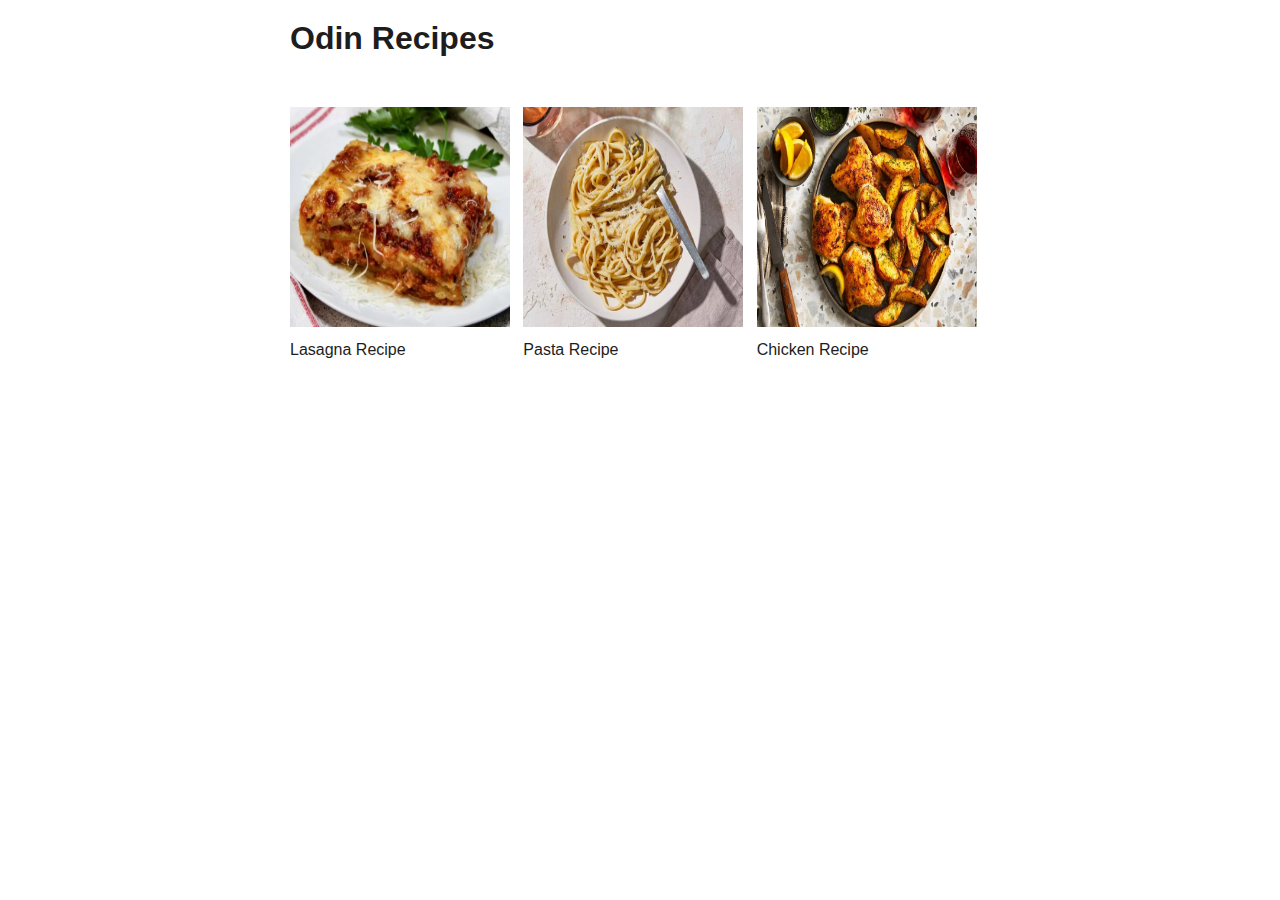
<file: index.html>
<!DOCTYPE html>
<html lang="en">

<head>
    <meta charset="UTF-8">
    <meta http-equiv="X-UA-Compatible" content="IE=edge">
    <meta name="viewport" content="width=device-width, initial-scale=1.0">
    <title>Odin Recipes</title>
    <link rel="stylesheet" href="style.css">
</head>

<body>
    <div>
        <nav>
            <a href="index.html">
                <h1>Odin Recipes</h1>
            </a>
        </nav>

        <section>
            <div class="card">
                <a href="recipes/lasagna.html">
                    <img src="recipes/lasagna.jpg" alt="Lasagna Photo">
                    Lasagna Recipe
                </a>
            </div>

            <div class="card">
                <a href="recipes/pasta.html">
                    <img src="recipes/pasta.jpg" alt="Pasta Photo">
                    Pasta Recipe
                </a>
            </div>

            <div class="card">
                <a href="recipes/chicken.html">
                    <img src="recipes/chicken.jpg" alt="Chicken Photo">
                    Chicken Recipe
                </a>
            </div>
        </section>

    </div>
</body>

</html>
</file>
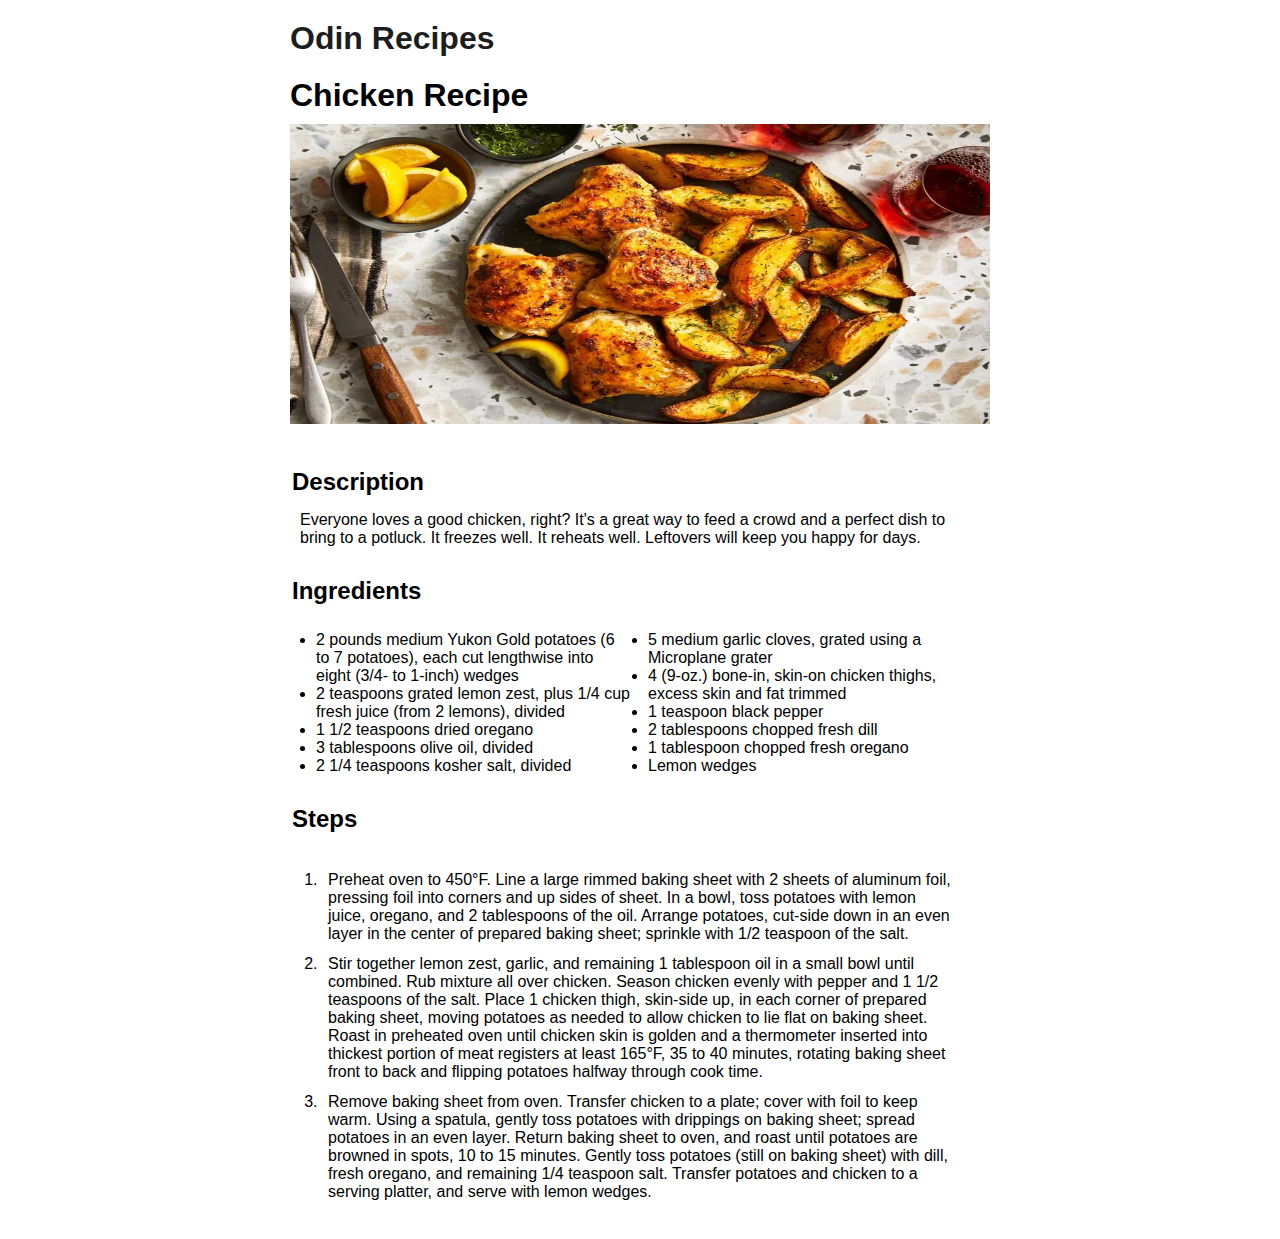
<file: recipes/chicken.html>
<!DOCTYPE html>
<html lang="en">

<head>
    <meta charset="UTF-8">
    <meta http-equiv="X-UA-Compatible" content="IE=edge">
    <meta name="viewport" content="width=device-width, initial-scale=1.0">
    <title>Recipes: Chicken</title>
    <link rel="stylesheet" href="../style.css">
</head>

<body>
    <div>
        <nav>
            <a href="../index.html">
                <h1>Odin Recipes</h1>
            </a>
        </nav>

        <h1>Chicken Recipe</h1>
        <img src="chicken.jpg" alt="Chicken Photo">

        <h2>Description</h2>
        <p>
            Everyone loves a good chicken, right? It's a great way to feed a crowd and a perfect
            dish to bring to a potluck. It freezes well. It reheats well.
            Leftovers will keep you happy for days.
        </p>

        <h2>Ingredients</h2>
        <ul>
            <li>2 pounds medium Yukon Gold potatoes (6 to 7 potatoes), each cut lengthwise into eight (3/4- to 1-inch)
                wedges</li>
            <li>2 teaspoons grated lemon zest, plus 1/4 cup fresh juice (from 2 lemons), divided</li>
            <li>1 1/2 teaspoons dried oregano</li>
            <li>3 tablespoons olive oil, divided</li>
            <li>2 1/4 teaspoons kosher salt, divided</li>
            <li>5 medium garlic cloves, grated using a Microplane grater</li>
            <li>4 (9-oz.) bone-in, skin-on chicken thighs, excess skin and fat trimmed</li>
            <li>1 teaspoon black pepper</li>
            <li>2 tablespoons chopped fresh dill</li>
            <li>1 tablespoon chopped fresh oregano</li>
            <li>Lemon wedges</li>
        </ul>

        <h2>Steps</h2>
        <ol>
            <li>Preheat oven to 450°F. Line a large rimmed baking sheet with 2 sheets of aluminum foil, pressing foil
                into
                corners and up sides of sheet. In a bowl, toss potatoes with lemon juice, oregano, and 2 tablespoons of
                the
                oil. Arrange potatoes, cut-side down in an even layer in the center of prepared baking sheet; sprinkle
                with
                1/2 teaspoon of the salt.</li>
            <li>Stir together lemon zest, garlic, and remaining 1 tablespoon oil in a small bowl until combined. Rub
                mixture
                all over chicken. Season chicken evenly with pepper and 1 1/2 teaspoons of the salt. Place 1 chicken
                thigh,
                skin-side up, in each corner of prepared baking sheet, moving potatoes as needed to allow chicken to lie
                flat on baking sheet. Roast in preheated oven until chicken skin is golden and a thermometer inserted
                into
                thickest portion of meat registers at least 165°F, 35 to 40 minutes, rotating baking sheet front to back
                and
                flipping potatoes halfway through cook time.</li>
            <li>Remove baking sheet from oven. Transfer chicken to a plate; cover with foil to keep warm. Using a
                spatula,
                gently toss potatoes with drippings on baking sheet; spread potatoes in an even layer. Return baking
                sheet
                to oven, and roast until potatoes are browned in spots, 10 to 15 minutes. Gently toss potatoes (still on
                baking sheet) with dill, fresh oregano, and remaining 1/4 teaspoon salt. Transfer potatoes and chicken
                to a
                serving platter, and serve with lemon wedges.</li>
        </ol>
    </div>
</body>

</html>
</file>
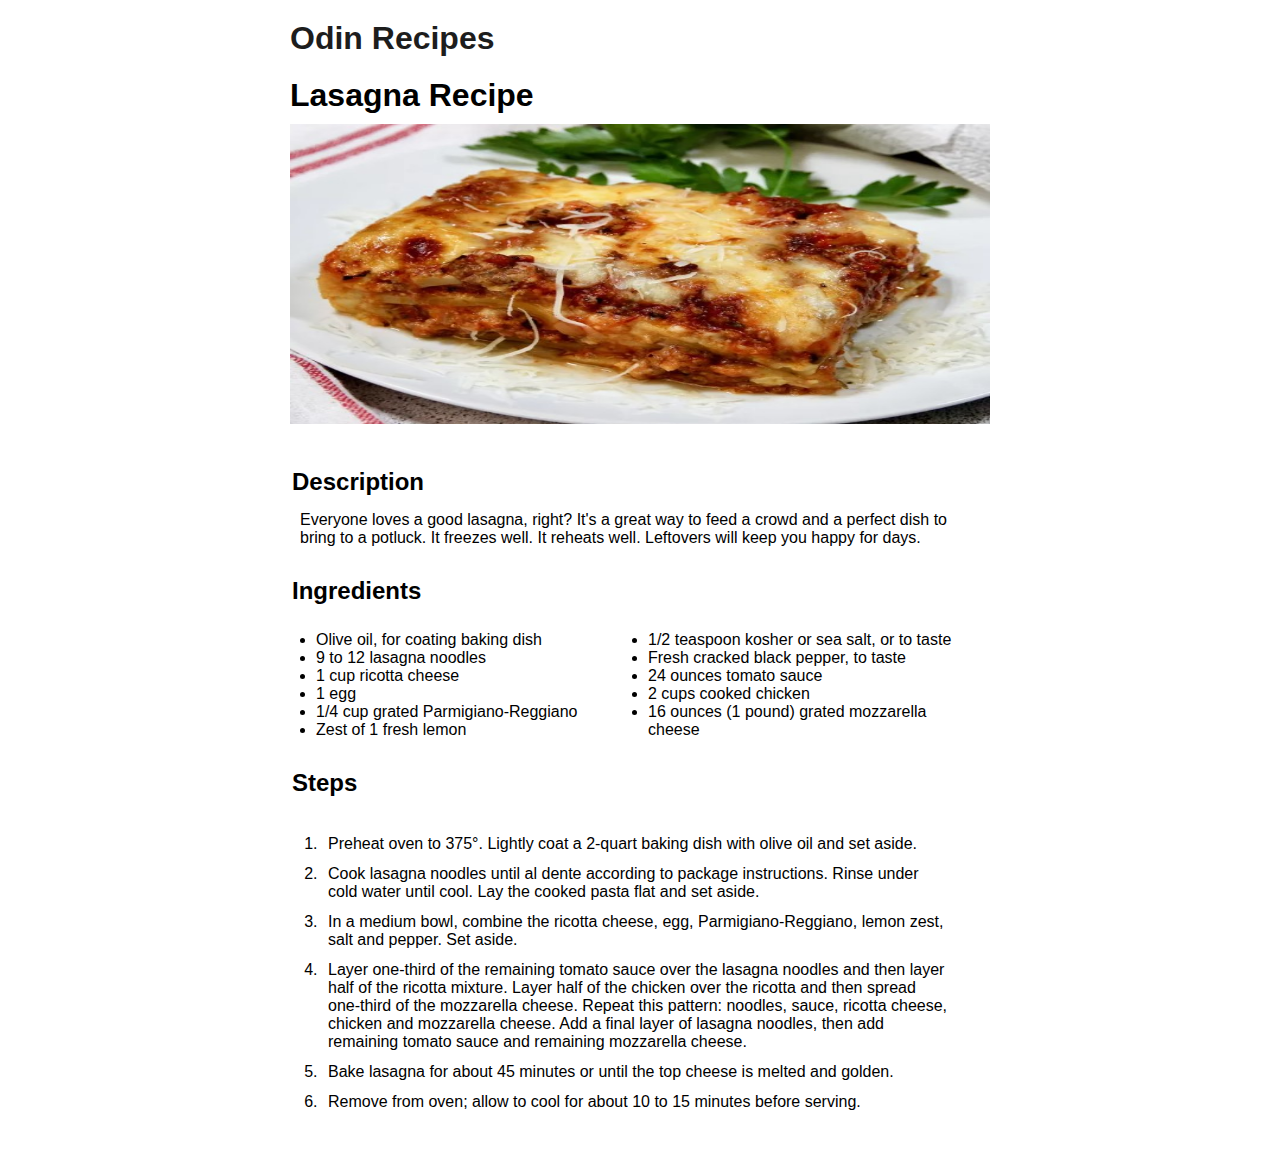
<file: recipes/lasagna.html>
<!DOCTYPE html>
<html lang="en">

<head>
    <meta charset="UTF-8">
    <meta http-equiv="X-UA-Compatible" content="IE=edge">
    <meta name="viewport" content="width=device-width, initial-scale=1.0">
    <title>Recipes: Lasagna</title>
    <link rel="stylesheet" href="../style.css">
</head>

<body>
    <div>
        <nav>
            <a href="../index.html">
                <h1>Odin Recipes</h1>
            </a>
        </nav>

        <h1>Lasagna Recipe</h1>
        <img src="lasagna.jpg" alt="Lasagna Photo">

        <h2>Description</h2>
        <p>
            Everyone loves a good lasagna, right? It's a great way to feed a crowd and a perfect
            dish to bring to a potluck. It freezes well. It reheats well.
            Leftovers will keep you happy for days.
        </p>

        <h2>Ingredients</h2>
        <ul>
            <li>Olive oil, for coating baking dish</li>
            <li>9 to 12 lasagna noodles</li>
            <li>1 cup ricotta cheese</li>
            <li>1 egg</li>
            <li>1/4 cup grated Parmigiano-Reggiano</li>
            <li>Zest of 1 fresh lemon</li>
            <li>1/2 teaspoon kosher or sea salt, or to taste</li>
            <li>Fresh cracked black pepper, to taste</li>
            <li>24 ounces tomato sauce</li>
            <li>2 cups cooked chicken</li>
            <li>16 ounces (1 pound) grated mozzarella cheese</li>
        </ul>

        <h2>Steps</h2>
        <ol>
            <li>Preheat oven to 375°. Lightly coat a 2-quart baking dish with olive oil and set aside.</li>
            <li>Cook lasagna noodles until al dente according to package instructions. Rinse under cold water until
                cool.
                Lay the cooked pasta flat and set aside.</li>
            <li>In a medium bowl, combine the ricotta cheese, egg, Parmigiano-Reggiano, lemon zest, salt and pepper. Set
                aside.</li>
            <li>Layer one-third of the remaining tomato sauce over the lasagna noodles and then layer half of the
                ricotta
                mixture. Layer half of the chicken over the ricotta and then spread one-third of the mozzarella cheese.
                Repeat this pattern: noodles, sauce, ricotta cheese, chicken and mozzarella cheese. Add a final layer of
                lasagna noodles, then add remaining tomato sauce and remaining mozzarella cheese.</li>
            <li>Bake lasagna for about 45 minutes or until the top cheese is melted and golden.</li>
            <li>Remove from oven; allow to cool for about 10 to 15 minutes before serving.</li>
        </ol>
    </div>
</body>

</html>
</file>
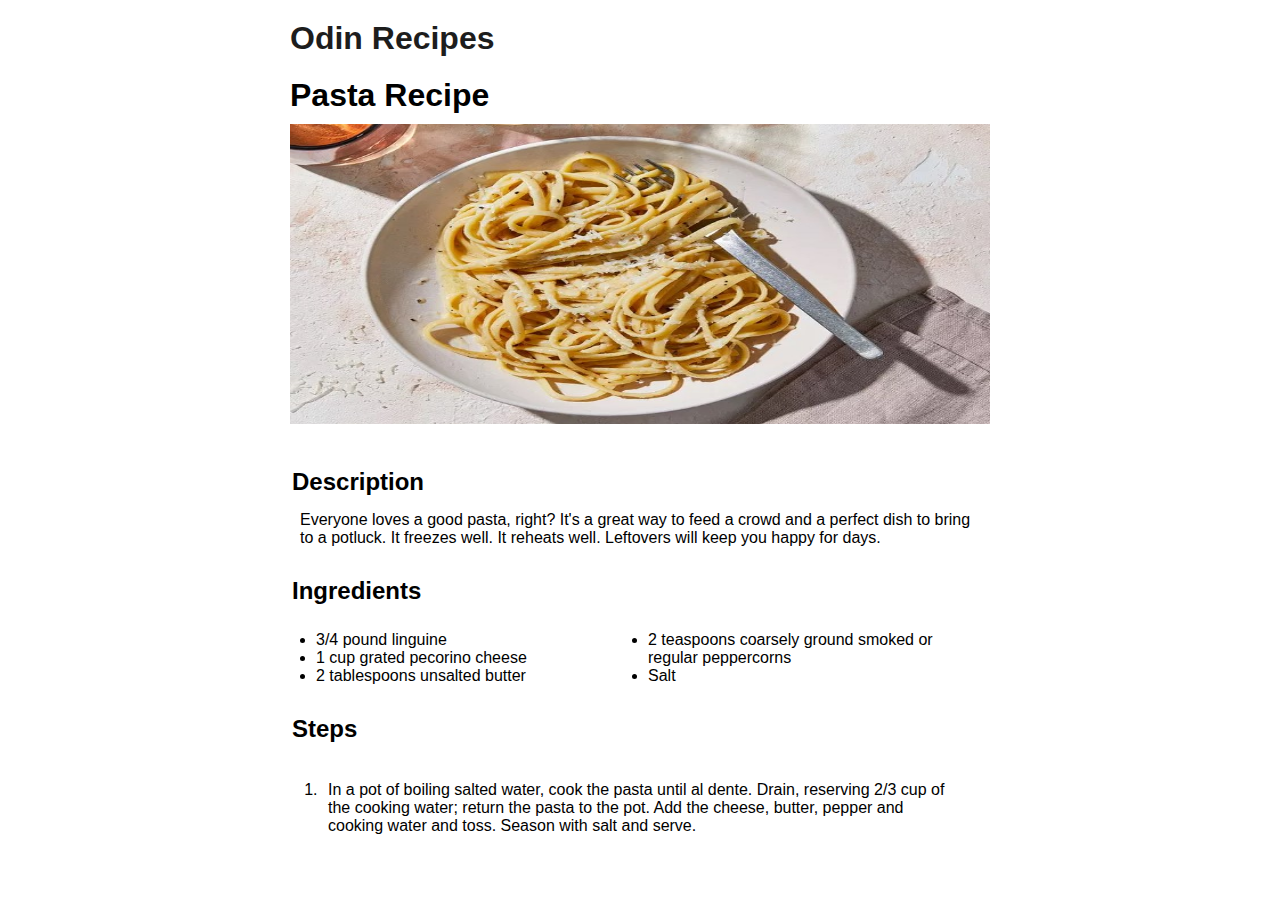
<file: recipes/pasta.html>
<!DOCTYPE html>
<html lang="en">

<head>
    <meta charset="UTF-8">
    <meta http-equiv="X-UA-Compatible" content="IE=edge">
    <meta name="viewport" content="width=device-width, initial-scale=1.0">
    <title>Recipes: Pasta</title>
    <link rel="stylesheet" href="../style.css">
</head>

<body>
    <div>
        <nav>
            <a href="../index.html">
                <h1>Odin Recipes</h1>
            </a>
        </nav>

        <h1>Pasta Recipe</h1>
        <img src="pasta.jpg" alt="Pasta Photo">

        <h2>Description</h2>
        <p>
            Everyone loves a good pasta, right? It's a great way to feed a crowd and a perfect
            dish to bring to a potluck. It freezes well. It reheats well.
            Leftovers will keep you happy for days.
        </p>

        <h2>Ingredients</h2>
        <ul>
            <li>3/4 pound linguine</li>
            <li>1 cup grated pecorino cheese</li>
            <li>2 tablespoons unsalted butter</li>
            <li>2 teaspoons coarsely ground smoked or regular peppercorns</li>
            <li>Salt</li>
        </ul>

        <h2>Steps</h2>
        <ol>
            <li>In a pot of boiling salted water, cook the pasta until al dente. Drain, reserving 2/3 cup of the cooking
                water; return the pasta to the pot. Add the cheese, butter, pepper and cooking water and toss. Season
                with
                salt and serve.</li>
        </ol>
    </div>
</body>

</html>
</file>
<file: style.css>
* {
    font-family: 'Segoe UI', Tahoma, Geneva, Verdana, sans-serif;
    margin: 0;
    padding: 0;
    /* border: 1px solid black; */
}

body {
    height: 100%;
    width: 100%;
}

div {
    max-width: 700px;
    margin-left: auto;
    margin-right: auto;
    margin-top: 20px;
    margin-bottom: 30px;
}

nav {
    display: flex;
    justify-content: space-between;
    align-items: center;
    margin-bottom: 20px;
}

a {
    color: rgb(29, 29, 29);
    text-decoration: none;
}

img {
    margin: 10px;
    width: 100%;
    max-height: 300px;
    margin-left: auto;
    margin-right: auto;
}

h2 {
    margin: 30px 2px 15px;
}


p {
    margin: 10px;
}

ul {
    margin: 26px;
    columns: 2;
}

ol {
    margin: 32px;
}

ol li {
    padding: 6px;
}

.card {
    width: 250px;
}

a img {
    width: 220px;
    height: 220px;
}

section {
    display: flex;
}
</file>
